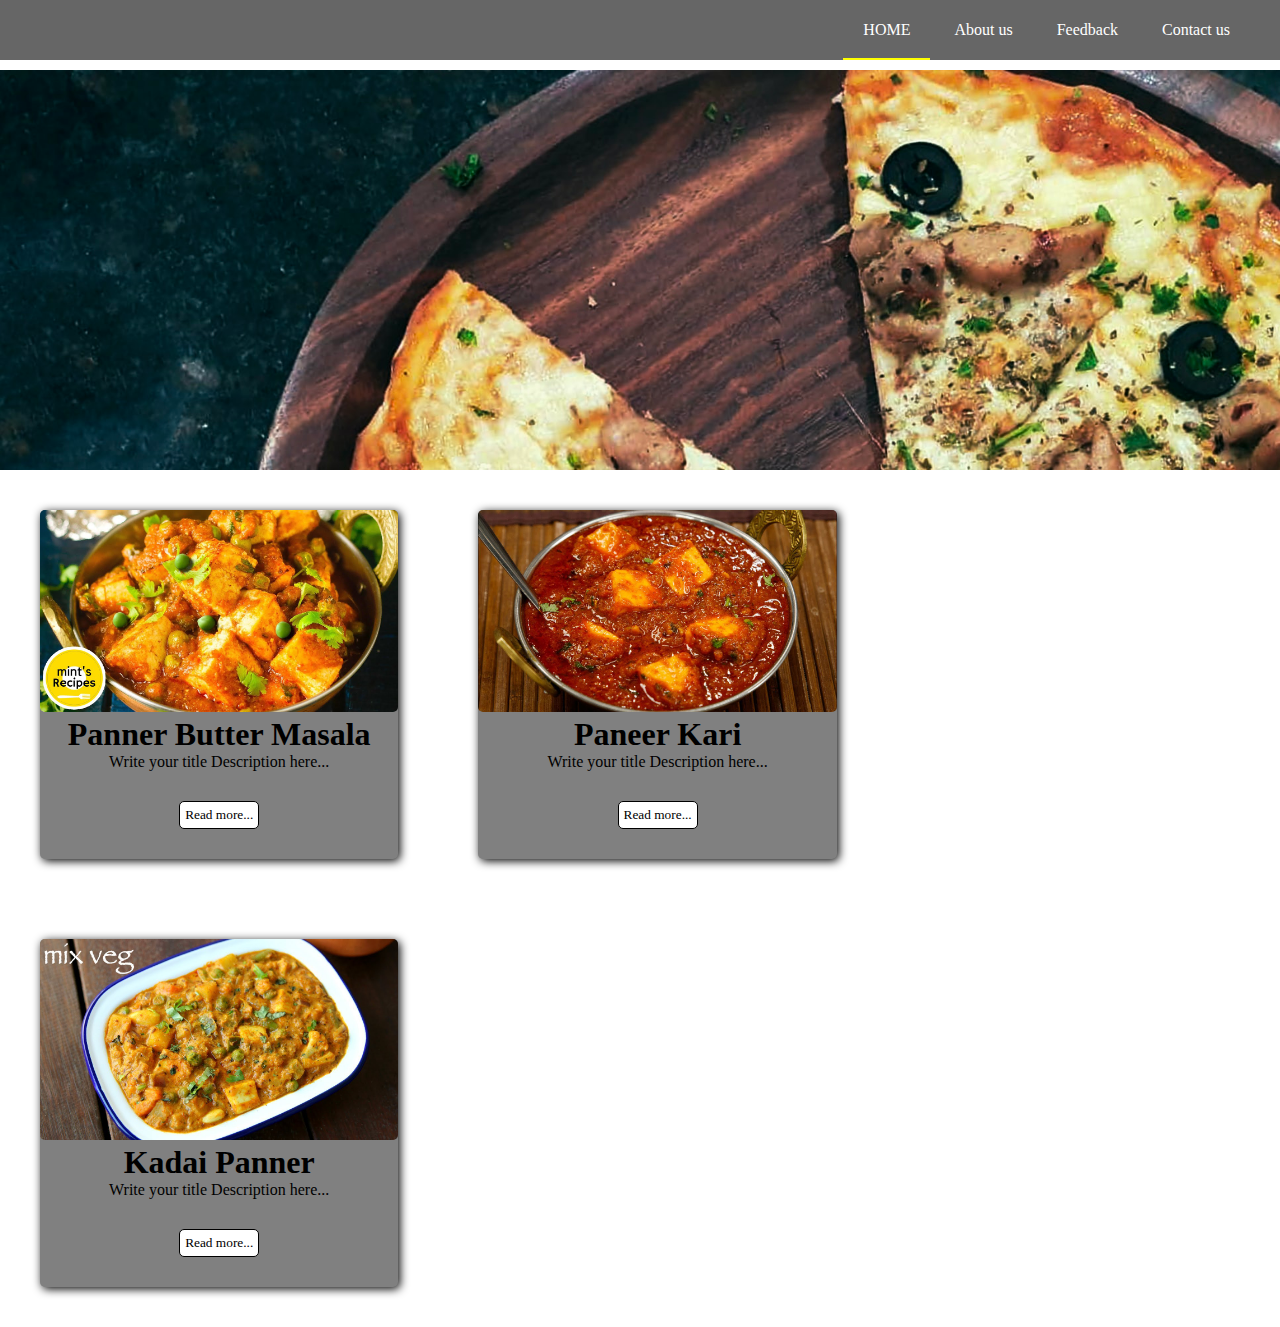
<file: index.html>
<!DOCTYPE html>
<html>
<head>
	<meta charset="utf-8">
	<title> Image Slider</title>
<link rel="stylesheet" type="text/css" href="navbar.css">
<link rel="stylesheet" type="text/css" href="slider.css">
<link rel="stylesheet" type="text/css" href="card.css">




 <style>
   #card1 {
    display: none;
    border: 1px solid black;
    width: 100%;
    height: 200px;
    background-color:#efefef;
   }
   .btn{
    float: right;
    margin-top: 45%;
   }
   #card2 {
    display: none;
    border: 1px solid black;
    width: 100%;
    height: 200px;
    background-color:#efefef;
   }
   #card3 {
    display: none;
    border: 1px solid black;
    width: 100%;
    height: 200px;
    background-color:#efefef;
   }
   
 </style>



 
</head>
<body>	

<div id="main">
	<nav>
		<ul>
		<li><a class ="menu_active" href="index.html">HOME</a></li>    
        <li><a  href="about.html">About us</a></li>
        <li><a  href="Feedback.html">Feedback</a></li>
        <li><a  href="contact.html">Contact us</a></li>
		</ul>
	</nav>


  		<div class="slider">
				<figure>
					<div class="slide">
						<img src="bout1.jpg" alt="">
					</div>
					
					<div class="slide">
						<img src="bout2.jpg" alt="">
					</div>
					
					<div class="slide">
						<img src="bout3.jpg" alt="">
					</div>
					
					<div class="slide">
						<img src="bout4.jpg" alt="">
					</div>

					<div class="slide">
						<img src="bout5.jpg" alt="">
					</div>
				</figure>
		</div>
	
		<div class="cards">
	      <div class="image">
	          <img src="matar paneer.jpg">
	      </div>
	      <div class="title">
	        <h1>Panner Butter Masala</h1>
	      </div>

	      <div class="des">
	        <p>Write your title Description here...</p>
	        <button onclick="document.getElementById('card1').style.display='block'">Read more...</button>
	        <div id="card1">This is food item
	           <button onclick="document.getElementById('card1').style.display='none'" class="btn">Close</button>
	        </div>
	      </div>
	    </div>
		  <div class="cards">
		      <div class="image">
		          <img src="pannerkari.jpg">
		      </div>
		      <div class="title">
		        <h1>Paneer Kari</h1>
		      </div>

		      <div class="des">
		        <p>Write your title Description here...</p>
		        <button onclick="document.getElementById('card2').style.display='block'">Read more...</button>
		        <div id="card2">This is food item
		           <button onclick="document.getElementById('card2').style.display='none'" class="btn">Close</button>
		        </div>
		      </div>
		    </div>
			  <div class="cards">
			      <div class="image">
			          <img src="kadai panner.jpg">
			      </div>
			      <div class="title">
			        <h1>Kadai Panner</h1>
			      </div>

			      <div class="des">
			        <p>Write your title Description here...</p>
			        <button onclick="document.getElementById('card3').style.display='block'">Read more...</button>
			        <div id="card3">This is food item
			           <button onclick="document.getElementById('card3').style.display='none'" class="btn">Close</button>
			        </div>
			      </div>
			    </div>
</div>

</body>
</html>
</file>
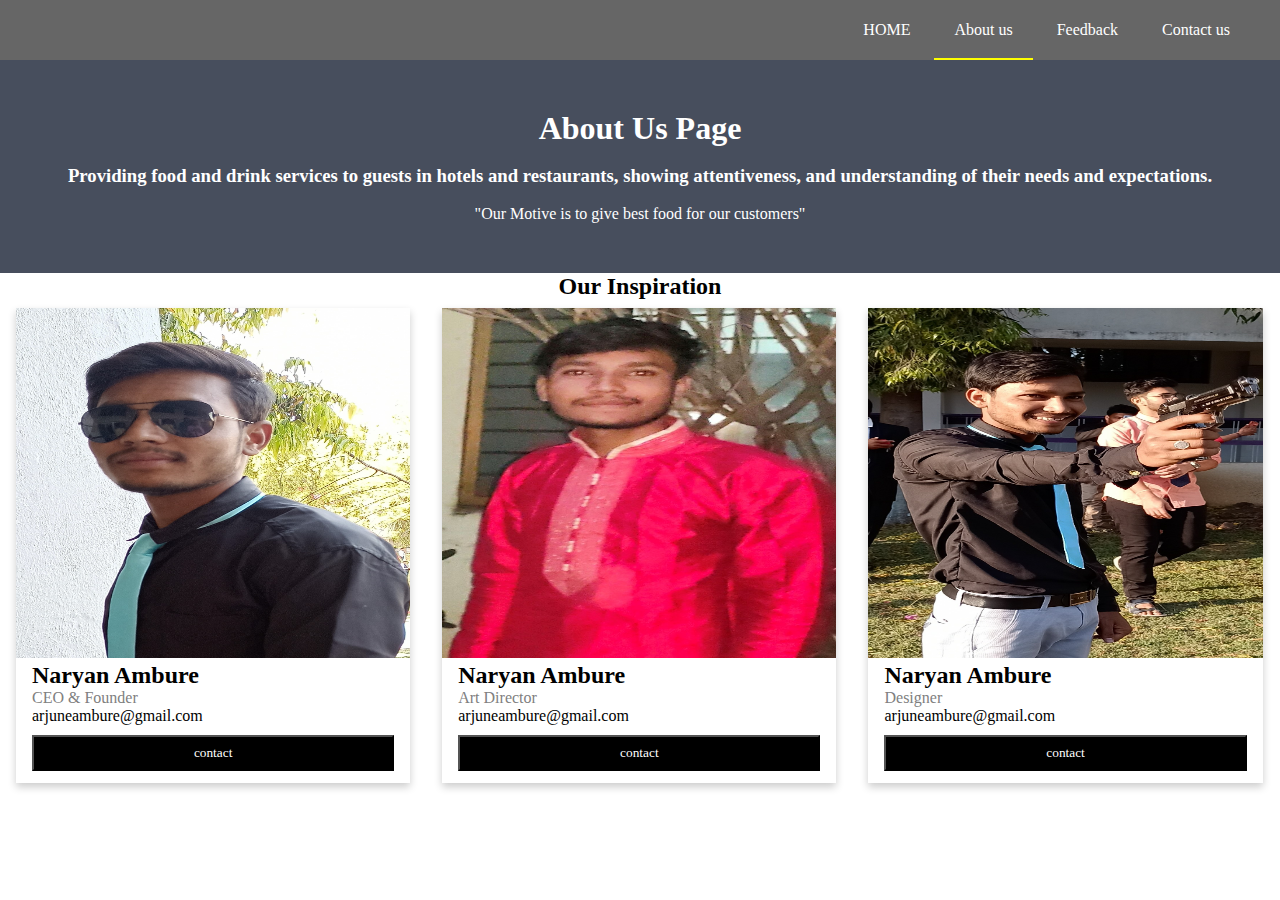
<file: about.html>
<!DOCTYPE html>
<html>
<head>
  <link rel="stylesheet" type="text/css" href="navbar.css">

<meta name="viewport" content="width=device-width, initial-scale=1">
<style>
body {
  font-family: Arial, Helvetica, sans-serif;
  margin: 0;
}

html {
  box-sizing: border-box;
}

*, *:before, *:after {
  box-sizing: inherit;
}

.column {
  float: left;
  width: 33.3%;
  margin-bottom: 16px;
  padding: 0 8px;
}

.card {
  box-shadow: 0 4px 8px 0 rgba(0, 0, 0, 0.2);
  margin: 8px;
}

.about-section {
  padding: 50px;
  text-align: center;
  background-color: #474e5d;
  color: white;
}

.container {
  padding: 0 16px;
}

.container::after, .row::after {
  content: "";
  clear: both;
  display: table;
}

.title {
  color: grey;
}



@media screen and (max-width: 650px) {
  .column {
    width: 100%;
    display: none;
  }
}

#contact
  {
    
    display: none;
    border: 1px solid black;
    width: 100%;
    height: 200px;
    background-color:#efefef;
   }
   #contact1
  {
    
    display: none;
    border: 1px solid black;
    width: 100%;
    height: 200px;
    background-color:#efefef;
   }
   #contact2
  {
    
    display: none;
    border: 1px solid black;
    width: 100%;
    height: 200px;
    background-color:#efefef;
   }
.btn{
    
    margin-top:32.2%;
    width:100%; 

  padding: 9px;
  color: white;
  background-color: #000;
  text-align: center;
  cursor: pointer;
   }
.btn1{
  width:100%; 
  order: none;
  outline: 0;
  display: inline-block;
  padding: 8px;
  color: white;
  background-color: #000;
  text-align: center;
  cursor: pointer;
  margin-bottom: 12px;
  margin-top: 10px;

}
.btn1:hover{
  background-color:#474e5d;
}
menu_active {
  font-weight: lighter;
    border-bottom: 2px solid yellow;

}
</style>
</head>
<body>
  <nav>
    <ul>
        <li><a  href="index.html">HOME</a></li>    
        <li><a class ="menu_active" href="about.html">About us</a></li>
        <li><a  href="Feedback.html">Feedback</a></li>
        <li><a  href="contact.html">Contact us</a></li>
    </ul>
  </nav>

<div class="about-section">
  <h1>About Us Page</h1><br>
  <h3>Providing food and drink services to guests in hotels and restaurants, showing attentiveness, and understanding of their needs and expectations.</h3><br>
  <p>"Our Motive is to give best food for our customers"</p>
</div>

<h2 style="text-align:center">Our Inspiration</h2>
<div class="row">
  <div class="column">
    <div class="card">
      <img src="narayan.jpg" alt="Naryan" style="width:100%; height:350px;">
      <div class="container">
        <h2>Naryan Ambure</h2>
        <p class="title">CEO & Founder</p>
        <p></p>
        <p>arjuneambure@gmail.com</p>
         <button onclick="document.getElementById('contact2').style.display='block'" class="btn1">contact</button>
          <div id="contact2">9284385328
             <button onclick="document.getElementById('contact2').style.display='none'" class="btn">Close</button>
          </div>
      </div>
    </div>
  </div>

  <div class="column">
    <div class="card">
      <img src="narayan1.jpg" alt="shubham" style="width:100%; height: 350px">
      <div class="container">
        <h2>Naryan Ambure</h2>
        <p class="title">Art Director</p>
        <p></p>
        <p>arjuneambure@gmail.com</p>
        <button onclick="document.getElementById('contact1').style.display='block'" class="btn1">contact</button>
          <div id="contact1">9284385328
             <button onclick="document.getElementById('contact1').style.display='none'" class="btn">Close</button>
          </div>
      </div>
    </div>
  </div>
  
  <div class="column">
    <div class="card">
      <img src="narayan3.jpg" alt="shubham" style="width:100%;height: 350px">
      <div class="container">
        <h2>Naryan Ambure</h2>
        <p class="title">Designer</p>
        <p></p>
        <p>arjuneambure@gmail.com</p>
        <button onclick="document.getElementById('contact').style.display='block'" class="btn1">contact</button>
          <div id="contact">9284385328
             <button onclick="document.getElementById('contact').style.display='none'" class="btn">Close</button>
          </div>
      </div>
    </div>
  </div>
</div>

</body>
</html>
</file>
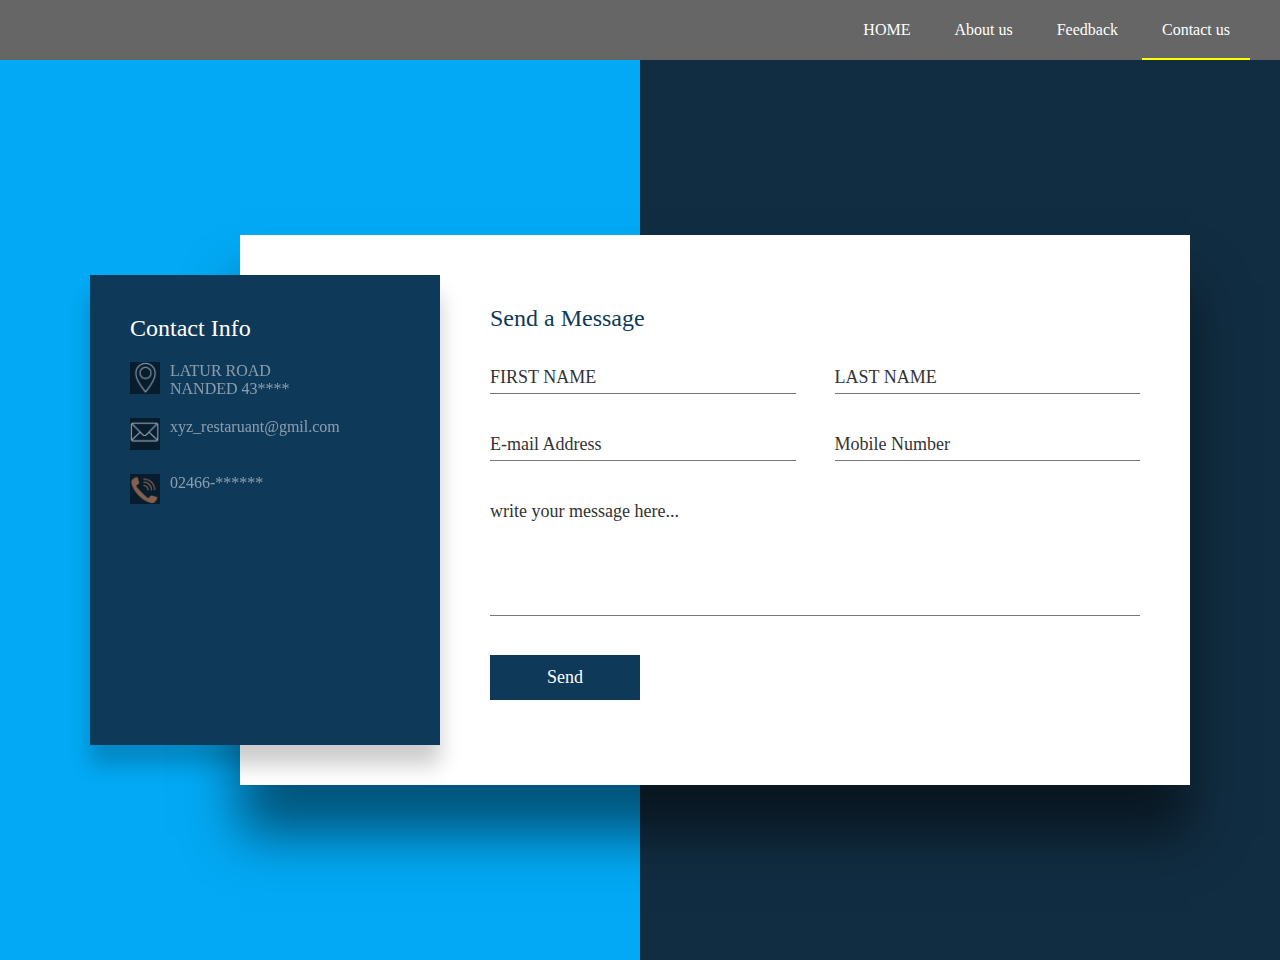
<file: contact.html>
<!DOCTYPE html>
<html>
<head>
	<meta charset="utf-8">
	<meta name="viewport" content="width-device-width, initial=scale=1.0">
	<title>Creative Contact From UI</title>
	<link rel="stylesheet" type="text/css" href="contact.css">
	<link rel="stylesheet" type="text/css" href="navbar.css">
</head>
<body>
	<nav>
		<ul>
		<li><a  href="index.html">HOME</a></li>    
        <li><a  href="About.html">About us</a></li>
        <li><a  href="Feedback.html">Feedback</a></li>
        <li><a class ="menu_active"  href="Contact.html">Contact us</a></li>
		</ul>
	</nav>
 <section> 
	<div class="container">
		<div class="contactinfo">
			<div>
				<h2>Contact Info</h2>
				<ul class="info">
					<li>
						<span><img src="location1.jpg"></span>
						<span>  LATUR ROAD<br> NANDED 43****</span>
					</li>
					<li>
						<span><img src="mail1.jpg"></span>
						<span>xyz_restaruant@gmil.com</span>
					</li>
					<li>
						<span><img src="call1.jpg"></span>
						<span>02466-******</span>
					</li>
				</ul>
				<ul class=sci>
					
				</ul>
			</div>
			
		</div>
		<div class="ContactForm">
			<h2>Send a Message</h2>
			<div class="formBox">
				<div class="inputBox w50">
				    <input type="text" name="" required>
				  	<span>FIRST NAME</span>
				</div>
				<div class="inputBox w50">
				  	<input type="text" name="" required>
				  	<span>LAST NAME</span>
				</div>
				<div class="inputBox w50">
				  	<input type="text" name="" required>
				  	<span>E-mail Address</span>
				</div>
				<div class="inputBox w50">
				  	<input type="text" name="" required>
				  	<span>Mobile Number</span>
				</div>
				<div class="inputBox w100">
				  	<textarea name="" required=""></textarea>
				  	<span>write your message here...</span>
				</div>
				<div class="inputBox w100">
				  	<input type="submit" value="Send">
				</div>
			</div>
		</div>
	</div>
</section>
</body>
</html>
</file>
<file: navbar.css>
*{
	margin: 0;
	padding: 0;
	font-family: verdana;
}


#main{
	width: 100%;
	height: 100vh;
	background-size: cover;
}

nav{
	width: 100%;
	height: 60px;
	background-color: #0009;
	line-height: 60px;
}
nav ul{
	float: right;
	margin-right: 30px;
}

nav ul li{
	list-style-type: none;
	display: inline-block;
	transition: 0.8s all;
}


nav ul li a {
	text-decoration: none;
	color: #fff;
	padding: 20px;
}

.menu_active {
	font-weight: lighter;
    border-bottom: 2px solid yellow;

}
</file>
<file: slider.css>
*{
	margin: 0;
	padding: 0;
	text-decoration: none;
}

body{
	margin:0 auto;
	width:100%;  
}

.slider{
	overflow: hidden;
	height: 400px;
	padding-top: 10px;
	
}

.slider figure div{
	float:right;
	width: 20%; 
}

.slider figure img{
	width:100%;
	float:right;
	
}

.slider figure{
	position: relative;
	width:500%;
	margin: 0px;
	left: 0;
	animation: 20s ravi infinite;

}
@keyframes ravi{
	0%{
		left: 0%;

	}
	
	10%{
		left: 0%;

	}
	
	12%{
		left: -100%;

	}

	22%{
		left: -100%;

	}

	24%{
		left: -200%;

	}

	34%{
		left: -200%;
	}

	36%{
		left: -300%;

	}

	46%{
		left: -300%;
	}

	48%{
		left: -400%;
	}

	58%{
		left: -400%;
	}

	60%{
		left: -300%;
	}

	70%{
		left: -300%;
	}

	72%{
		left: -200%;    
    }

    82%{
    	left: -200%;
    }

    84%{
    	left: -100%;
    }

    94%{
  		left: -100%;  	
    }

    96%{
    	left: 0%;
    }
}
</file>
<file: card.css>
*{
	margin: 0px;
	padding: 0px;
}
body{
	font-family: Times New Roman;
}

.main{
 
}

.cards{
	float: left;
	display: inline-block;
	width: 28%;
    background-color: grey;
    border-radius: 5px;
    margin:40px;
    box-shadow: 2px 2px 10px black;

}

.image img{
	width: 100%;
	border-top-right-radius: 80px;
	border-radius: 5px;
}

.title{

	text-align: center;
}

.des{
	text-align: center;
}

button{
	margin-top: 30px;
	margin-bottom: 30px;
	background-color: white;
	border: 1px solid black;
	padding:5px;
	border-radius: 5px;
}

button:hover{
	background-color: black;
	color: white;
	transition: 5s;
	cursor: pointer;;
}

button:hover{
	background-color: black;
	color: white;
	transition: .5s;
}
</file>
<file: contact.css>
*{
	margin: 0; 
	padding: 0;
	box-sizing: border-box;
	font-family: 'Times New Roman',sans-serif;
}

section
{

position:relative;
display: flex;
justify-content: center;
align-items: center;
min-height: 100vh;
background: #112d42
}

section::before
{
	content: '';
	position: absolute;
	top: 0;
	left: 0;
	width: 50%;
	height: 100%;
	background:#03a9f4
}

section .container
{

	position: relative;
	min-width: 1100px;
	min-height: 550px;
	display: flex;
	z-index: 1000;
}


section .container .contactinfo
{

	position: absolute;
	top: 40px;
	width: 350px;
	height: calc(100% - 80px);
	background: #0f3959;
	z-index: 1;
	padding:40px;
	display: flex;
	flex-direction: column;
	justify-content:space-between; 
	box-shadow: 0 20px 20px rgba(0,0,0,0.2);

}
section .container .contactinfo h2
{
	color: #fff;
	font-size: 24px;
	font-weight: 500;
}

section .container .contactinfo .info
{
	position: relative;
	margin: 20px 0;
}

section .container .contactinfo  .info li
{
	position: relative;
	list-style: none;
	display: flex;
	margin: 20px 0;
	cursor: pointer;
	align-items: flex-start;
}

section .container .contactinfo  .info li span:nth-child(1)
{
	width: 30px;
	min-width: 30px;
}

section .container .contactinfo  .info li span:nth-child(1) img
{

	max-width:100%;
	filter: invert(1);
	opacity: 0.5;

}
section .container .contactinfo  .info li span:nth-child(2)
{
	color: #fff;
	margin-left: 10px;
	font-weight: 300;
	opacity: 0.5;
}
 
 section .container .contactinfo  .info li:hover span:nth-child(1) img,
 section .container .contactinfo  .info li:hover span:nth-child(2) 
 {
 	opacity: 1;
 }

 
 section .container .ContactForm
 {
 	position: absolute;
 	padding: 70px 50px;
 	background: #fff;
 	margin-left: 150px;
 	padding-left: 250px;
 	width: calc(100% - 150px);  
 	height: 100%;
 	box-shadow: 0 50px 50px rgba(0,0,0,0.5);
 }

 section .container .ContactForm h2
 {
 	color: #0f3959;
 	font-size: 24px;
 	font-weight: 500;
 }

section .container .ContactForm .formBox 
{
    position: relative;
    display: flex;
    justify-content: space-between;
    flex-wrap: wrap;
    padding-top: 30px;
}

section .container .ContactForm .formBox .inputBox
{
	position: relative;
	margin: 0 0 35px 0;

}

section .container .ContactForm .formBox .inputBox.w50
{
	width: 47%;
}

section .container .ContactForm .formBox .inputBox.w100
{
	width: 100%;
}

section .container .ContactForm .formBox .inputBox input,
section .container .ContactForm .formBox .inputBox textarea
{
	width: 100% !important;
	padding: 5px 0;
	resize: none;
	font-size: 18px;
	font-weight: 300;
	color: #333;
	border: none;
	border-bottom: 1px solid #777;
	outline: none;
}


section .container .ContactForm .formBox .inputBox textarea
{
	min-height: 120px;

}
section .container .ContactForm .formBox .inputBox span
{
	position: absolute;
	left: 0;
	padding: 5px 0;
	font-size: 18px;
	font-weight: 300;
	color: #333;
	transition: 0.3s;
	pointer-events: none;

}

section .container .ContactForm .formBox .inputBox input:focus ~ span,
section .container .ContactForm .formBox .inputBox textarea:focus ~ span,
section .container .ContactForm .formBox .inputBox input:valid ~ span,
section .container .ContactForm .formBox .inputBox textarea:valid ~ span

{
	transform: translateY(-20px);
	font-size: 12px;
	font-weight: 400;
	letter-spacing: 1px;
	color: #ff568c;
}

section .container .ContactForm .formBox .inputBox input[type="submit"]
{
	position: relative;
	cursor: pointer;
	background: #0f3959;
	color:#fff;
	border: none;
	max-width: 150px;
	padding:12px;

}

section .container .ContactForm .formBox .inputBox input[type="submit"]:hover
{
	background:#ff568c;

}

.menu_active {
  font-weight: bold;
  border-bottom: 2px solid blue;
}
</file>
